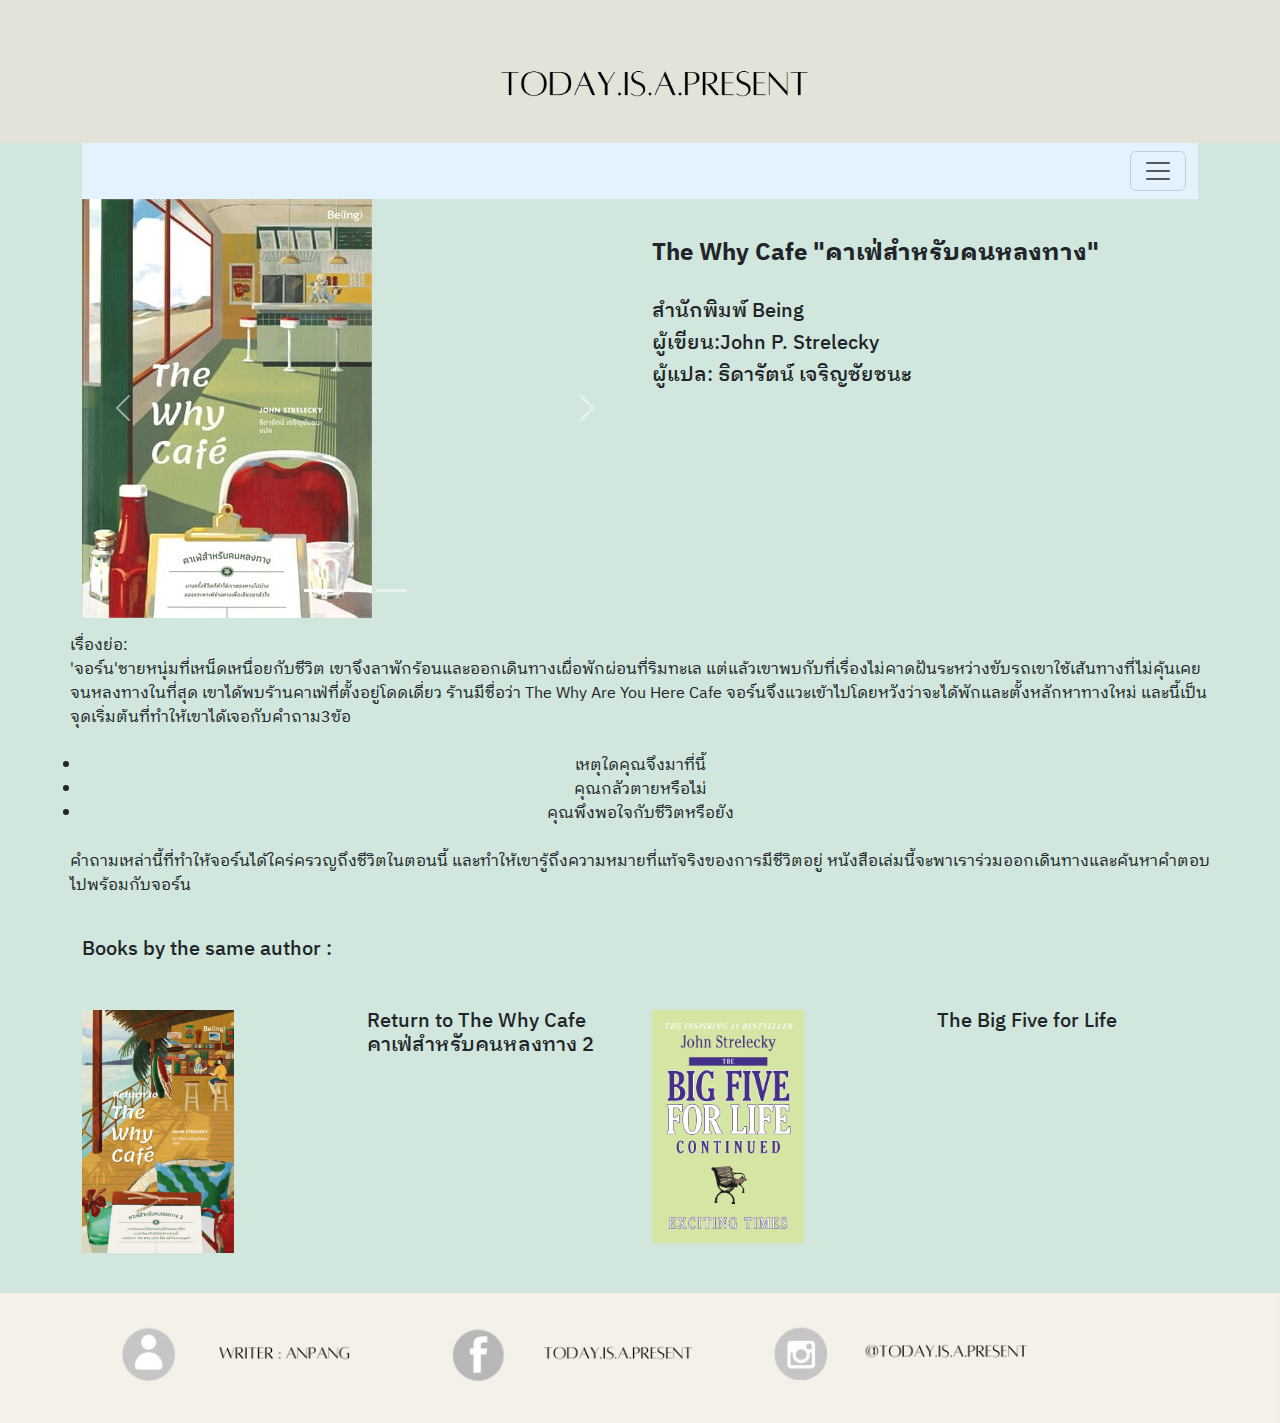
<file: index.html>
<!doctype html>
<html lang="en">
  <head>
    <meta charset="utf-8">
    <meta name="viewport" content="width=device-width, initial-scale=1">
    <title>สำรวจชีวิตผ่านหนังสือ "The Why Cafe คาเฟ่สำหรับคนหลงทาง"</title>
    <meta name="keyword" content="The Why Café,The Why Are You Here Cafe,คาเฟ่สำหรับคนหลงทาง,หนังสือค้นหาตนเอง,หนังสือแรงบันดาลใจ,John P. Strelecky
    ,ค้นหาความหมายในชีวิต,หนังสือพัฒนาตนเอง">
    <meta name="description" content="The Why Cafe คาเฟ่สำหรับคนหลงทาง เป็นหนังสือที่เขียนโดย John P. Strelecky ที่ชวนให้ผู้อ่านสำรวจชีวิตและค้นหาความหมายที่แท้จริงของการมีชีวิตอยู่
     ผ่านการเล่าเรื่องที่เต็มไปด้วยปรัชญาและแรงบันดาลใจ เรื่องราวเกิดขึ้นที่คาเฟ่เล็กๆ แห่งหนึ่งซึ่งผู้คนต่างเดินเข้ามาเพื่อค้นหาคำตอบในชีวิต ">





    <link href="https://cdn.jsdelivr.net/npm/bootstrap@5.3.3/dist/css/bootstrap.min.css" rel="stylesheet" integrity="sha384-QWTKZyjpPEjISv5WaRU9OFeRpok6YctnYmDr5pNlyT2bRjXh0JMhjY6hW+ALEwIH" crossorigin="anonymous">
    <link rel="stylesheet" href="css/style.css">
      

    <link rel="preconnect" href="https://fonts.googleapis.com">
    <link rel="preconnect" href="https://fonts.gstatic.com" crossorigin>
    <link href="https://fonts.googleapis.com/css2?family=Lora&display=swap" rel="stylesheet">

    <link rel="preconnect" href="https://fonts.googleapis.com">
<link rel="preconnect" href="https://fonts.gstatic.com" crossorigin>
<link href="https://fonts.googleapis.com/css2?family=IBM+Plex+Sans+Thai+Looped&display=swap" rel="stylesheet">
    

   
  </head>

<!-- row1 -->
  <body class="bg-success-subtle"> </body>
   
        <div class="row" class="col-md-12">
            <img src="Images/Your paragraph text.zip - 2.jpg" alt="" img="fluid">
        
    </div>
    
  <!--row2-  menu bar -->
    <div class="container">
      <nav class="navbar navbar-expand-lg-bg nav class="navbar-light style="background-color: #e3f2fd;">
      
     <div class="container-fluid">
        <a class="navbar-brand" href="#"> </a>
        <button class="navbar-toggler" type="button" data-bs-toggle="collapse" data-bs-target="#navbarSupportedContent" aria-controls="navbarSupportedContent" aria-expanded="false" aria-label="Toggle navigation">
          <span class="navbar-toggler-icon"></span>
        </button>
        <div class="collapse navbar-collapse" id="navbarSupportedContent">
          <ul class="navbar-nav me-auto mb-2 mb-lg-0">
            <li class="nav-item">
              <a class="nav-link active" aria-current="page" href="#">Home</a>
            </li>
            
            <li class="nav-item dropdown">
              <a class="nav-link dropdown-toggle" href="#" role="button" data-bs-toggle="dropdown" aria-expanded="false">
                Catagory
              </a>
              <ul class="dropdown-menu">
                <li><a class="dropdown-item" href="#">literatry fiction</a></li>
            </ul>
          <form class="d-flex" role="search">
            <input class="form-control me-2" type="search" placeholder="Search" aria-label="Search">
            <button class="btn btn-outline-success" type="submit">Search</button>
          </form>
        </div>
      </div> </nav>
    </nav>
      
  </div/div>  


    <!--end  -->

<!-- row3 <กรอบหนังสือและคำอธิบาย>  -->
          <div class="container">
             <div class="row"><div class="col-md-6">
            
                <div id="carouselExampleIndicators" class="carousel slide">
                    <div class="carousel-indicators">
                      <button type="button" data-bs-target="#carouselExampleIndicators" data-bs-slide-to="0" class="active" aria-current="true" aria-label="Slide 1"></button>
                      <button type="button" data-bs-target="#carouselExampleIndicators" data-bs-slide-to="1" aria-label="Slide 2"></button>
                      <button type="button" data-bs-target="#carouselExampleIndicators" data-bs-slide-to="2" aria-label="Slide 3"></button>
                    </div>

                    <div class="carousel-inner">
                      <div class="carousel-item active">
                        <img src="Images/IMG_8824.JPG" class="d-block w-40 " alt="..." class="img-fluid">
                      </div>
                      <div class="carousel-item">
                        <img src="Images/IMG_8825.JPG" class="d-block w-40 " alt="..." class="img-fluid">
                      </div>
                      
                    </div>
                    <button class="carousel-control-prev" type="button" data-bs-target="#carouselExampleIndicators" data-bs-slide="prev">
                      <span class="carousel-control-prev-icon" aria-hidden="true"></span>
                      <span class="visually-hidden">Previous</span>
                    </button>
                    <button class="carousel-control-next" type="button" data-bs-target="#carouselExampleIndicators" data-bs-slide="next">
                      <span class="carousel-control-next-icon" aria-hidden="true"></span>
                      <span class="visually-hidden">Next</span>
                    </button>
                </div>  
            </div>
        
            <div class="col-md-6" style="font-family:IBM Plex Sans Thai Looped, sans-serif;font-weight: 400;
            font-style: normal;">
              <br>
              <p class="text-center"><strong><h4>The Why Cafe "คาเฟ่สำหรับคนหลงทาง"</h4></strong> 
             <br> 
            <h5> สำนักพิมพ์ Being </h5>
            <h5>ผู้เขียน:John P. Strelecky</h5> 
            <h5>ผู้แปล: ธิดารัตน์ เจริญชัยชนะ</h5> </p>
            </div>
          </div>
    </div>
    </div>
      <!-- end -->



    <!--row4 content  -->
  <div class="container"><p>
        <div class="row" style="font-family:IBM Plex Sans Thai Looped, sans-serif;font-weight: 400;
  font-style: normal;"> 
              เรื่องย่อ: <br>
                'จอร์น'ชายหนุ่มที่เหน็ดเหนื่อยกับชีวิต เขาจึงลาพักร้อนและออกเดินทางเผื่อพักผ่อนที่ริมทะเล แต่แล้วเขาพบกับที่เรื่องไม่คาดฝันระหว่างขับรถเขาใช้เส้นทางที่ไม่คุ้นเคยจนหลงทางในที่สุด เขาได้พบร้านคาเฟ่ที่ตั้งอยู่โดดเดี่ยว ร้านมีชื่อว่า The Why Are You Here Cafe จอร์นจึงแวะเข้าไปโดยหวังว่าจะได้พักและตั้งหลักหาทางใหม่ 
                และนี้เป็นจุดเริ่มต้นที่ทำให้เขาได้เจอกับคำถาม3ข้อ <br> 
            
            <div class="text-center"> 
              <br> 
                <li>เหตุใดคุณจึงมาที่นี้</li>
                <li>คุณกลัวตายหรือไม่</li>
                <li>คุณพึงพอใจกับชีวิตหรือยัง</li> </div>
              <br> 

            คำถามเหล่านี้ที่ทำให้จอร์นได้ใคร่ครวญถึงชีวิตในตอนนี้ และทำให้เขารู้ถึงความหมายที่แท้จริงของการมีชีวิตอยู่ หนังสือเล่มนี้จะพาเราร่วมออกเดินทางและค้นหาคำตอบไปพร้อมกับจอร์น</p>
 
      
        </div>

    
    <br>
<!-- row5 -->
    <div class="row" style="font-family:IBM Plex Sans Thai Looped, sans-serif;font-weight: 400;
            font-style: normal;" >
       <div class="col-md-3"><h5>Books by the same author :</h5> </div>
    </div>
      <br>

    <div class="row" style="font-family:IBM Plex Sans Thai Looped, sans-serif;font-weight: 400;
            font-style: normal;"> <p>
          <div class="col-md-3"> <img src="Images/returntowhycafe-2_front-1-450x720.jpg" width="152" height="142"class="img-fluid"></div>
          <div class="col-md-3"> <h5>Return to The Why Cafe <br>
            คาเฟ่สำหรับคนหลงทาง 2</h5></div>
          <div class="col-md-3"> <img src="Images/9780991392025.MAIN_.jpeg" width="152" height="142"class="img-fluid"> </div> 
          <div class="col-md-3"> <h5> The Big Five for Life </h5> </div> 
       </p>    
    </div>
 <br>
</div>

<!-- row6 -->
       <div class="row" class="col-md-12">
        <img src="Images/Footer.jpg" alt="" img="fluid">
    
</div>
    

 

    <script src="https://cdn.jsdelivr.net/npm/bootstrap@5.3.3/dist/js/bootstrap.bundle.min.js" integrity="sha384-YvpcrYf0tY3lHB60NNkmXc5s9fDVZLESaAA55NDzOxhy9GkcIdslK1eN7N6jIeHz" crossorigin="anonymous"></script>
  </body>
</html>
</file>
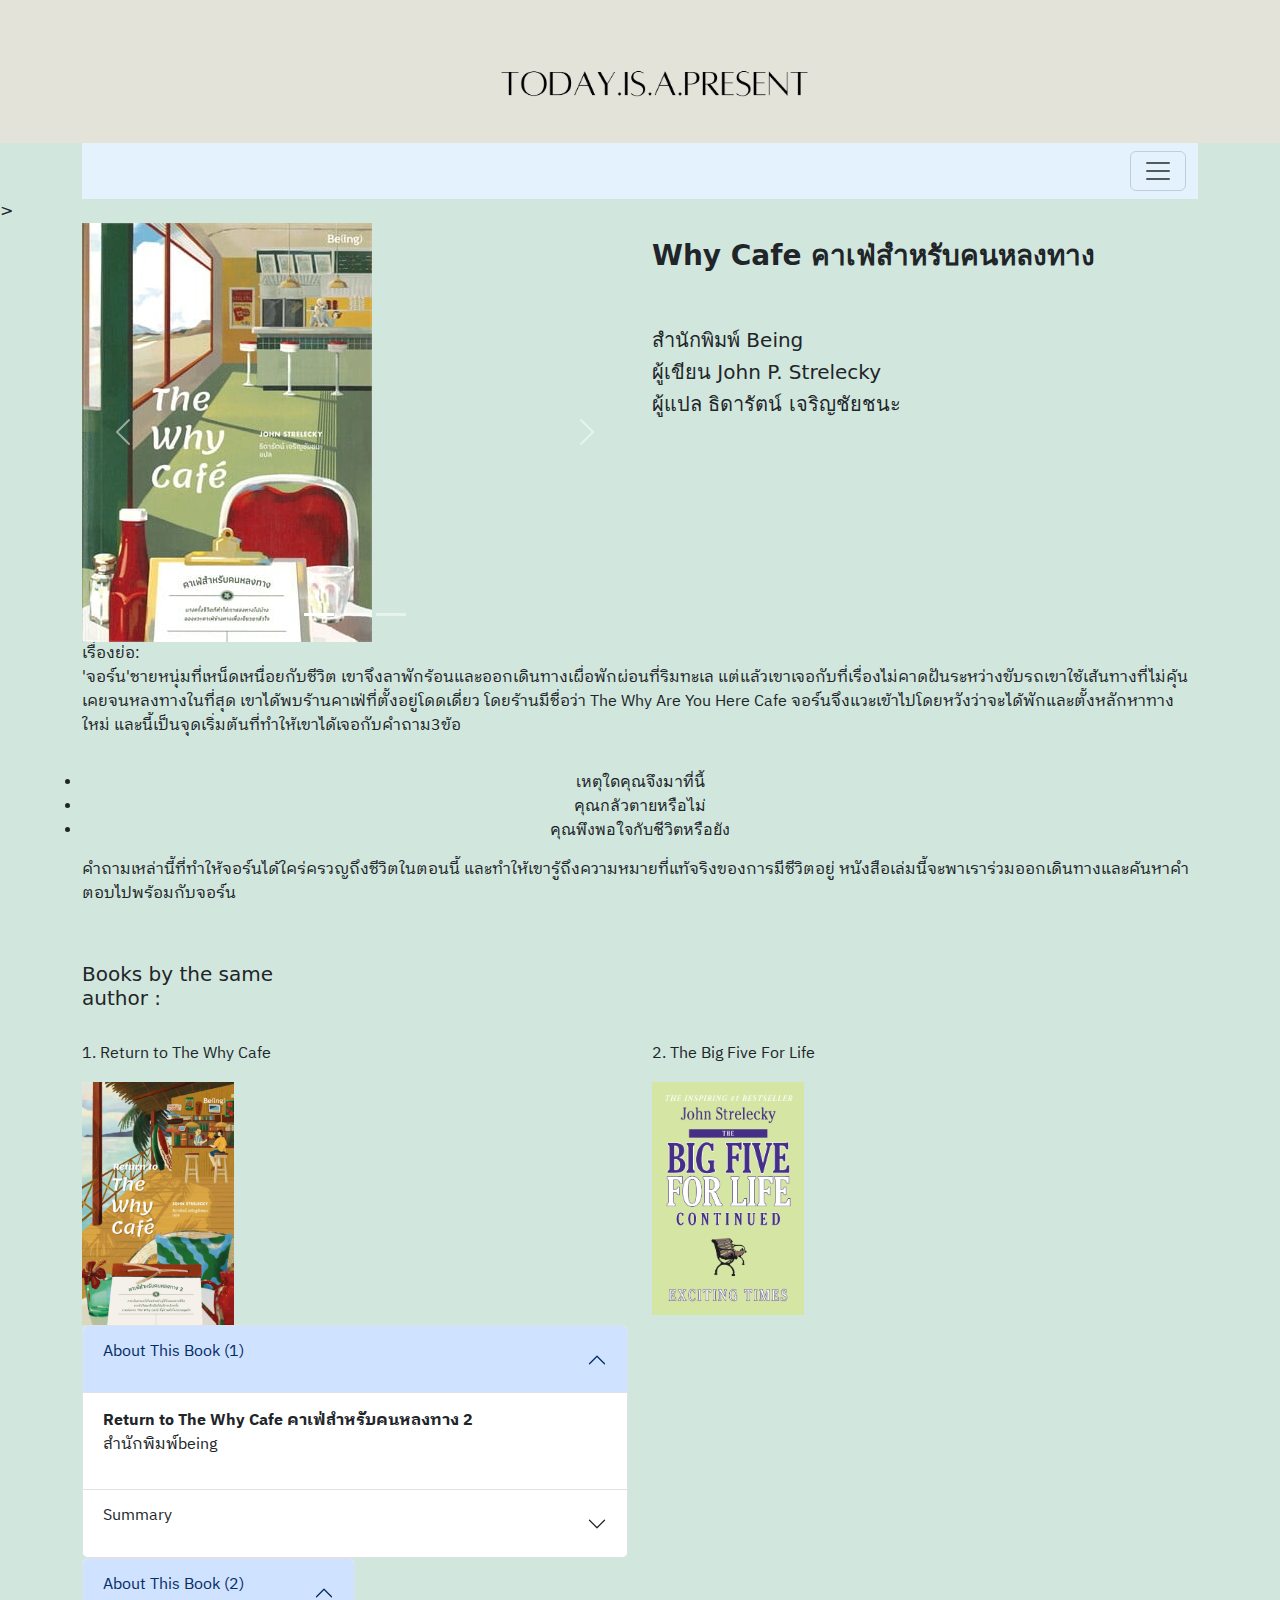
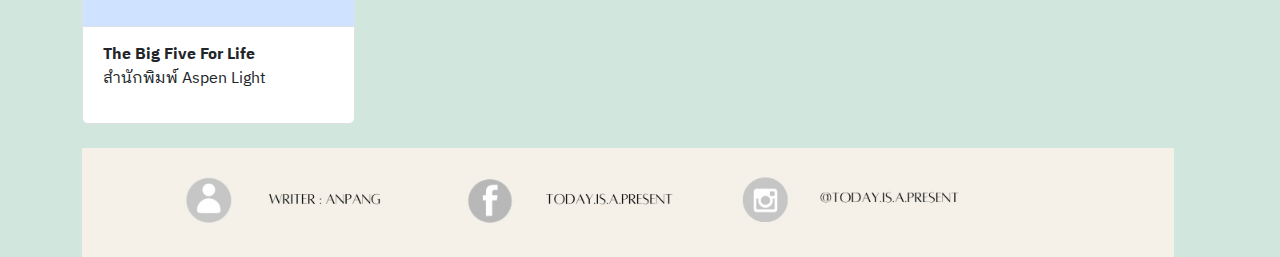
<file: index (2).html>
<!doctype html>
<html lang="en">
  <head>
    <meta charset="utf-8">
    <meta name="viewport" content="width=device-width, initial-scale=1">
    <title>สำรวจชีวิตผ่านหนังสือ "The Why Cafe คาเฟ่สำหรับคนหลงทาง"</title>
    <meta name="keyword" content="The Why Café,คาเฟ่สำหรับคนหลงทาง,สำรวจชีวิต,หนังสือแรงบันดาลใจ,John P. Strelecky
    ,ค้นหาความหมายในชีวิต,หนังสือพัฒนาตนเอง">
    <meta name="description" content="The Why Cafe คาเฟ่สำหรับคนหลงทาง เป็นหนังสือที่เขียนโดย John P. Strelecky ที่ชวนให้ผู้อ่านสำรวจชีวิตและค้นหาความหมายที่แท้จริงของการมีชีวิตอยู่
     ผ่านการเล่าเรื่องที่เต็มไปด้วยปรัชญาและแรงบันดาลใจ เรื่องราวเกิดขึ้นที่คาเฟ่เล็กๆ แห่งหนึ่งซึ่งผู้คนต่างเดินเข้ามาเพื่อค้นหาคำตอบในชีวิต ">





    <link href="https://cdn.jsdelivr.net/npm/bootstrap@5.3.3/dist/css/bootstrap.min.css" rel="stylesheet" integrity="sha384-QWTKZyjpPEjISv5WaRU9OFeRpok6YctnYmDr5pNlyT2bRjXh0JMhjY6hW+ALEwIH" crossorigin="anonymous">
    <link rel="stylesheet" href="css/style.css">
      

    <link rel="preconnect" href="https://fonts.googleapis.com">
    <link rel="preconnect" href="https://fonts.gstatic.com" crossorigin>
    <link href="https://fonts.googleapis.com/css2?family=Lora&display=swap" rel="stylesheet">

    <link rel="preconnect" href="https://fonts.googleapis.com">
<link rel="preconnect" href="https://fonts.gstatic.com" crossorigin>
<link href="https://fonts.googleapis.com/css2?family=IBM+Plex+Sans+Thai+Looped&display=swap" rel="stylesheet">
    

   
  </head>






  <body class="bg-success-subtle"> </body>
   
        <div class="row" class="col-md-12">
            <img src="Images/Your paragraph text.zip - 2.jpg" alt="" img="fluid">
        
    </div>
    
    <!-- menu bar -->
    <div class="container">
      <nav class="navbar navbar-expand-lg-bg nav class="navbar-light style="background-color: #e3f2fd;">
      
     <div class="container-fluid">
        <a class="navbar-brand" href="#"> </a>
        <button class="navbar-toggler" type="button" data-bs-toggle="collapse" data-bs-target="#navbarSupportedContent" aria-controls="navbarSupportedContent" aria-expanded="false" aria-label="Toggle navigation">
          <span class="navbar-toggler-icon"></span>
        </button>
        <div class="collapse navbar-collapse" id="navbarSupportedContent">
          <ul class="navbar-nav me-auto mb-2 mb-lg-0">
            <li class="nav-item">
              <a class="nav-link active" aria-current="page" href="#">Home</a>
            </li>
            
            <li class="nav-item dropdown">
              <a class="nav-link dropdown-toggle" href="#" role="button" data-bs-toggle="dropdown" aria-expanded="false">
                Catagory
              </a>
              <ul class="dropdown-menu">
                <li><a class="dropdown-item" href="#">literatry fiction</a></li>
            </ul>
          <form class="d-flex" role="search">
            <input class="form-control me-2" type="search" placeholder="Search" aria-label="Search">
            <button class="btn btn-outline-success" type="submit">Search</button>
          </form>
        </div>
      </div> </nav>
    </nav>
      
  </div/div>  >


    <!--end  -->

         <!-- <กรอบหนังสือและคำอธิบาย>  -->
          <div class="container">
             <div class="row"><div class="col-md-6">
            
                <div id="carouselExampleIndicators" class="carousel slide">
                    <div class="carousel-indicators">
                      <button type="button" data-bs-target="#carouselExampleIndicators" data-bs-slide-to="0" class="active" aria-current="true" aria-label="Slide 1"></button>
                      <button type="button" data-bs-target="#carouselExampleIndicators" data-bs-slide-to="1" aria-label="Slide 2"></button>
                      <button type="button" data-bs-target="#carouselExampleIndicators" data-bs-slide-to="2" aria-label="Slide 3"></button>
                    </div>

                    <div class="carousel-inner">
                      <div class="carousel-item active">
                        <img src="Images/IMG_8824.JPG" class="d-block w-40 " alt="..." class="img-fluid">
                      </div>
                      <div class="carousel-item">
                        <img src="Images/IMG_8825.JPG" class="d-block w-40 " alt="..." class="img-fluid">
                      </div>
                      
                    </div>
                    <button class="carousel-control-prev" type="button" data-bs-target="#carouselExampleIndicators" data-bs-slide="prev">
                      <span class="carousel-control-prev-icon" aria-hidden="true"></span>
                      <span class="visually-hidden">Previous</span>
                    </button>
                    <button class="carousel-control-next" type="button" data-bs-target="#carouselExampleIndicators" data-bs-slide="next">
                      <span class="carousel-control-next-icon" aria-hidden="true"></span>
                      <span class="visually-hidden">Next</span>
                    </button>
                </div>  
            </div>
        
            <div class="col-md-6">
             <p><h3> <strong> Why Cafe คาเฟ่สำหรับคนหลงทาง </strong></h3></p>
             <br> 
             <p> <h5> สำนักพิมพ์ Being </h5>
            <h5>ผู้เขียน John P. Strelecky</h5> 
            <h5>ผู้แปล ธิดารัตน์ เจริญชัยชนะ</h5> </p>
            </div>
          </div>
    </div>
    </div>
      <!-- end -->



    
  <div class="container">
        <div class="row"> <p>
              เรื่องย่อ: <br>
                'จอร์น'ชายหนุ่มที่เหน็ดเหนื่อยกับชีวิต เขาจึงลาพักร้อนและออกเดินทางเผื่อพักผ่อนที่ริมทะเล แต่แล้วเขาเจอกับที่เรื่องไม่คาดฝันระหว่างขับรถเขาใช้เส้นทางที่ไม่คุ้นเคยจนหลงทางในที่สุด เขาได้พบร้านคาเฟ่ที่ตั้งอยู่โดดเดี่ยว โดยร้านมีชื่อว่า The Why Are You Here Cafe จอร์นจึงแวะเข้าไปโดยหวังว่าจะได้พักและตั้งหลักหาทางใหม่ 
                และนี้เป็นจุดเริ่มต้นที่ทำให้เขาได้เจอกับคำถาม3ข้อ <br> 
            
            <div class="text-center">  <p>
                <li>เหตุใดคุณจึงมาที่นี้</li>
                <li>คุณกลัวตายหรือไม่</li>
                <li>คุณพึงพอใจกับชีวิตหรือยัง</li> </p>  </div>  <br> 

               <p> คำถามเหล่านี้ที่ทำให้จอร์นได้ใคร่ครวญถึงชีวิตในตอนนี้ และทำให้เขารู้ถึงความหมายที่แท้จริงของการมีชีวิตอยู่ หนังสือเล่มนี้จะพาเราร่วมออกเดินทางและค้นหาคำตอบไปพร้อมกับจอร์น </p>
 
      
        </div>

    
    <br>

    <div class="row"> 
       <div class="col-md-3"> <p><h5>Books by the same author :</h5> </div>
    </div>
      <br>

    <div class="row"> 
          <div class="col-md-6"><p> 1. Return to The Why Cafe </p> <img src="Images/returntowhycafe-2_front-1-450x720.jpg" width="152" height="142"class="img-fluid"></div>
          <div class="col-md-6"> <p>2. The Big Five For Life </p> <img src="Images/9780991392025.MAIN_.jpeg" width="152" height="142"class="img-fluid"> </div> 
    </div>

    <div class="row">
          <div class="col-md-6"> <div class="accordion" id="accordionExample">
            <div class="accordion-item">
              <h2 class="accordion-header">
                <button class="accordion-button" type="button" data-bs-toggle="collapse" data-bs-target="#collapseOne" aria-expanded="true" aria-controls="collapseOne">
                  <p>About This Book (1)</p>
                </button>
              </h2>
              <div id="collapseOne" class="accordion-collapse collapse show" data-bs-parent="#accordionExample">
                <div class="accordion-body">
                  <p> <strong> Return to The Why Cafe คาเฟ่สำหรับคนหลงทาง 2 </strong> <br> สำนักพิมพ์being</p>
                </div>
              </div>
            </div>
            <div class="accordion-item">
              <h2 class="accordion-header">
                <button class="accordion-button collapsed" type="button" data-bs-toggle="collapse" data-bs-target="#collapseTwo" aria-expanded="false" aria-controls="collapseTwo">
                 
               <!--summary -->
                 <p>Summary</p>
                </button>
              </h2>
              <div id="collapseTwo" class="accordion-collapse collapse" data-bs-parent="#accordionExample">
                <div class="accordion-body">
                  <p> <strong> The Why Cafe</strong> คือหนังสือแห่งแรงบันดาลใจ และถึงเวลาแล้วสำหรับการเดินทางครั้งใหม่กับ Return to The Why Cafe พบกับร้านคาเฟ่และตัวละครที่คุ้นเคยกับเรื่องราวที่เข้มข้นยิ่งขึ้น แต่อบอุ่นหัวใจเช่นเคย</p>
              </div>
            </div>
            
          </div> 
     </div>    
         
      <div class="col-md-6"> <div class="accordion" id="accordionExample">
            <div class="accordion-item">
              <h2 class="accordion-header">
                <button class="accordion-button" type="button" data-bs-toggle="collapse" data-bs-target="#collapseOne" aria-expanded="true" aria-controls="collapseOne">
                  <p> About This Book (2)</p>

                </button>
              </h2>
              <div id="collapseOne" class="accordion-collapse collapse show" data-bs-parent="#accordionExample">
                <div class="accordion-body">
                  <p><strong>  The Big Five For Life </strong> <br> สำนักพิมพ์ Aspen Light</p> 
                </div>
              </div>
            </div>
            
      </div>
      
   </div>
 <br>
   </div>
  <!-- container</div> -->

    


  <div class="row"> 
    <div class="col-md-12"> <img src="Images/Todayisapresent - 3.jpg" alt=""class="img-fluid"> </div>
   </div>










    <script src="https://cdn.jsdelivr.net/npm/bootstrap@5.3.3/dist/js/bootstrap.bundle.min.js" integrity="sha384-YvpcrYf0tY3lHB60NNkmXc5s9fDVZLESaAA55NDzOxhy9GkcIdslK1eN7N6jIeHz" crossorigin="anonymous"></script>
  </body>
</html>
</file>
<file: css/style.css>
.eng{ 
  font-family: "Lora", serif;
  font-optical-sizing: auto;
  font-weight: 400;
  font-style: normal;
}

p{
  font-family: "IBM Plex Sans Thai Looped", sans-serif;
  font-weight: 400;
  font-style: normal;
}
</file>
